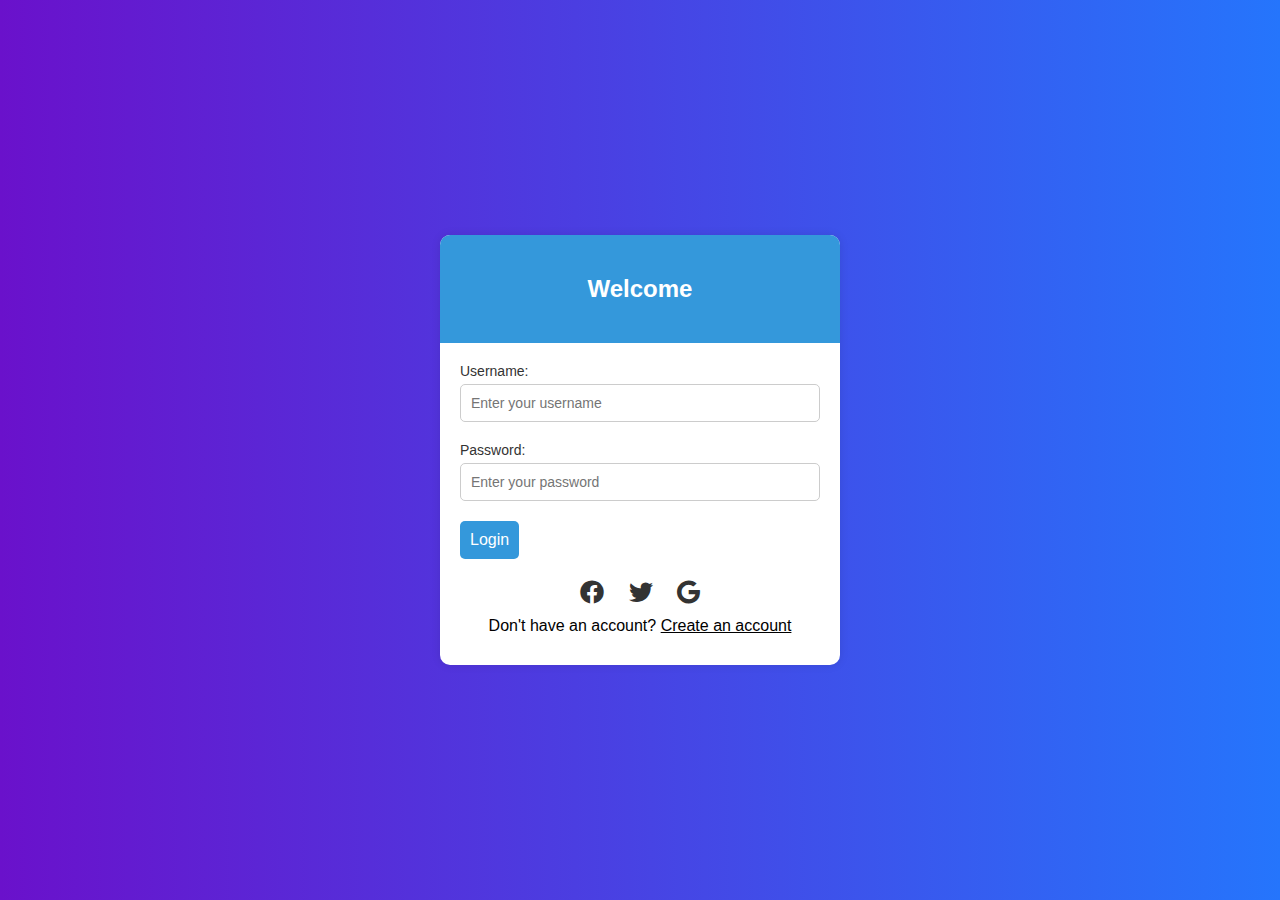
<file: templates/login.html>
<!DOCTYPE html>
<html lang="en">
<head>
    <meta charset="UTF-8">
    <meta name="viewport" content="width=device-width, initial-scale=1.0">
    <title>Creative Login Page</title>
    <link rel="stylesheet" href="https://cdnjs.cloudflare.com/ajax/libs/font-awesome/6.0.0-beta3/css/all.min.css">
    <title>Creative Login Page</title>
    <style>
        body {
            margin: 0;
            font-family: 'Segoe UI', Tahoma, Geneva, Verdana, sans-serif;
            background: #6a11cb;
            /* fallback for old browsers */
            background: -webkit-linear-gradient(to right, rgba(106, 17, 203, 1), rgba(37, 117, 252, 1));
            /* Chrome 10-25, Safari 5.1-6 */
            background: linear-gradient(to right, rgba(106, 17, 203, 1), rgba(37, 117, 252, 1));
            /* W3C, IE 10+/ Edge, Firefox 16+, Chrome 26+, Opera 12+, Safari 7+ */
            color: #fff;
        }

        .login-container {
            display: flex;
            align-items: center;
            justify-content: center;
            height: 100vh;
        }

        .login-box {
            background-color: #fff;
            border-radius: 10px;
            box-shadow: 0 0 10px rgba(0, 0, 0, 0.1);
            overflow: hidden;
            width: 400px;
        }

        .login-header {
            background-color: #3498db;
            color: #fff;
            padding: 20px;
            text-align: center;
        }

        .login-form {
            padding: 20px;
        }

        .form-group {
            margin-bottom: 20px;
        }

        .form-group label {
            display: block;
            font-size: 14px;
            margin-bottom: 5px;
            color: #333;
        }

        .form-group input {
            width: 100%;
            padding: 10px;
            box-sizing: border-box;
            border: 1px solid #ccc;
            border-radius: 5px;
            font-size: 14px;
        }

        .form-group button {
            background-color: #3498db;
            color: #fff;
            padding: 10px;
            border: none;
            border-radius: 5px;
            cursor: pointer;
            font-size: 16px;
        }

        .form-group button:hover {
            background-color: #2980b9;
        }

        .social-icons {
            text-align: center;
            margin-top: 20px;
        }

        .social-icons a {
            display: inline-block;
            margin: 0 10px;
            color: #333;
            font-size: 24px;
            text-decoration: none;
        }

        .create-account {
            text-align: center;
            margin: 10px 0; /* Adjusted the margin */
            color: #000;
        }

        .create-account a {
            color: #000;
            text-decoration: underline;
        }
    </style>
</head>
<body>
    <div class="login-container">
        <div class="login-box">
            <div class="login-header">
                <h2>Welcome</h2>
            </div>
            <div class="login-form">
                <!-- Form tag added here -->
                <form action="/" method="post">
                    <div class="form-group">
                        <label for="username">Username:</label>
                        <input type="text" id="username" name="username" placeholder="Enter your username">
                    </div>
                    <div class="form-group">
                        <label for="password">Password:</label>
                        <input type="password" id="password" name="password" placeholder="Enter your password">
                    </div>
                    <div class="form-group">
                        <button type="submit">Login</button>
                    </div>
                </form>
                <!-- End of Form tag -->

                <div class="social-icons">
                    <a href="#"><i class="fab fa-facebook"></i></a>
                    <a href="#"><i class="fab fa-twitter"></i></a>
                    <a href="#"><i class="fab fa-google"></i></a>
                </div>
                <div class="create-account">
                    Don't have an account? <a href="/registration">Create an account</a>
                </div>
            </div>
        </div>
    </div>
</body>
</html>
</file>
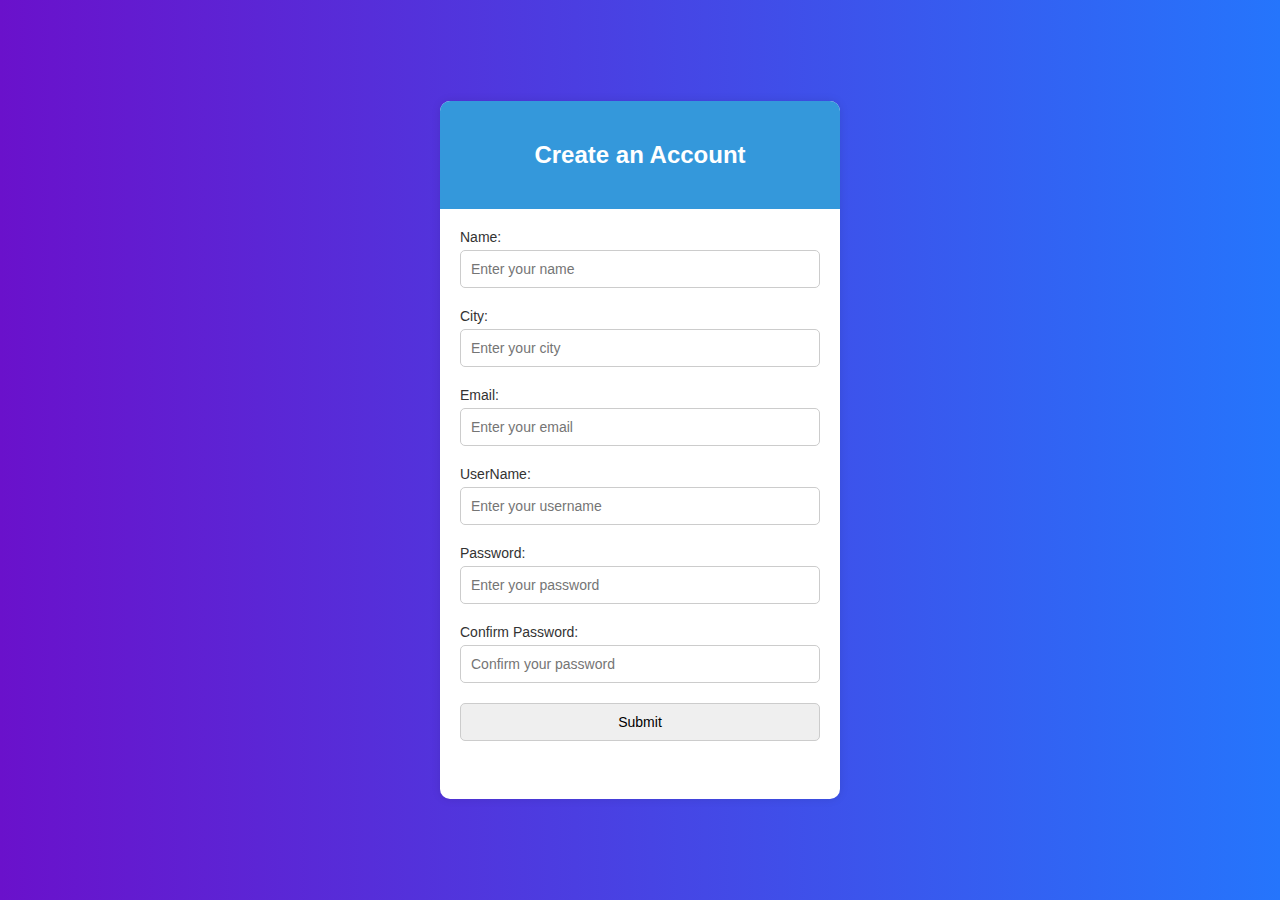
<file: templates/registration.html>
<!DOCTYPE html>
<html lang="en">
<head>
    <meta charset="UTF-8">
    <meta name="viewport" content="width=device-width, initial-scale=1.0">
    <title>Creative Registration Page</title>
    <style>
        body {
            margin: 0;
            font-family: 'Segoe UI', Tahoma, Geneva, Verdana, sans-serif;
            background: #6a11cb;
            /* fallback for old browsers */
            background: -webkit-linear-gradient(to right, rgba(106, 17, 203, 1), rgba(37, 117, 252, 1));
            /* Chrome 10-25, Safari 5.1-6 */
            background: linear-gradient(to right, rgba(106, 17, 203, 1), rgba(37, 117, 252, 1));
            /* W3C, IE 10+/ Edge, Firefox 16+, Chrome 26+, Opera 12+, Safari 7+ */
            color: #fff;
        }

        .registration-container {
            display: flex;
            align-items: center;
            justify-content: center;
            height: 100vh;
        }

        .registration-box {
            background-color: #fff;
            border-radius: 10px;
            box-shadow: 0 0 10px rgba(0, 0, 0, 0.1);
            overflow: hidden;
            width: 400px;
        }

        .registration-header {
            background-color: #3498db;
            color: #fff;
            padding: 20px;
            text-align: center;
        }

        .registration-form {
            padding: 20px;
        }

        .form-group {
            margin-bottom: 20px;
        }

        .form-group label {
            display: block;
            font-size: 14px;
            margin-bottom: 5px;
            color: #333;
        }

        .form-group input {
            width: 100%;
            padding: 10px;
            box-sizing: border-box;
            border: 1px solid #ccc;
            border-radius: 5px;
            font-size: 14px;
        }

        .form-group button {
            background-color: #3498db;
            color: #fff;
            padding: 10px;
            border: none;
            border-radius: 5px;
            cursor: pointer;
            font-size: 16px;
        }

        .form-group button:hover {
            background-color: #2980b9;
        }

        .login-link {
            text-align: center;
            margin-top: 20px;
            color: #fff;
        }

        .login-link a {
            color: #fff;
            text-decoration: underline;
        }
    </style>
</head>
<body>
    <div class="registration-container">
        <div class="registration-box">
            <div class="registration-header">
                <h2>Create an Account</h2>
            </div>
            <div class="registration-form">
                <form id="registrationForm" action="/registration" method="post" onsubmit="return validateForm()">
                    <div class="form-group">
                        <label for="name">Name:</label>
                        <input type="text" id="name" name="name" placeholder="Enter your name">
                    </div>
                    <div class="form-group">
                        <label for="city">City:</label>
                        <input type="text" id="city" name = "city" placeholder="Enter your city">
                    </div>
                    <div class="form-group">
                        <label for="email">Email:</label>
                        <input type="email" id="email" name = "email" placeholder="Enter your email">
                    </div>
                    <div class="form-group">
                        <label for="username">UserName:</label>
                        <input type="username" id="username" name="username" placeholder="Enter your username">
                    </div>
                    <div class="form-group">
                        <label for="password">Password:</label>
                        <input type="password" id="password" name="password" placeholder="Enter your password">
                    </div>
                    <div class="form-group">
                        <label for="confirm-password">Confirm Password:</label>
                        <input type="password" id="confirm-password" placeholder="Confirm your password">
                    </div>
                    <div class="form-group">
                        <input type="submit" name="submit" value="Submit">
                    </div>
                </form>
                <div class="login-link">
                    Already have an account? <a href="#">Login</a>
                </div>
            </div>
        </div>
    </div>

    <script>
        function validateForm() {
            var password = document.getElementById('password');
            var confirmPassword = document.getElementById('confirm-password');

            if (password.value !== confirmPassword.value) {
                alert('Passwords do not match');
                return false; // Prevent form submission
            }

            return true; // Allow form submission
        }
    </script>
</body>
</html>
</file>
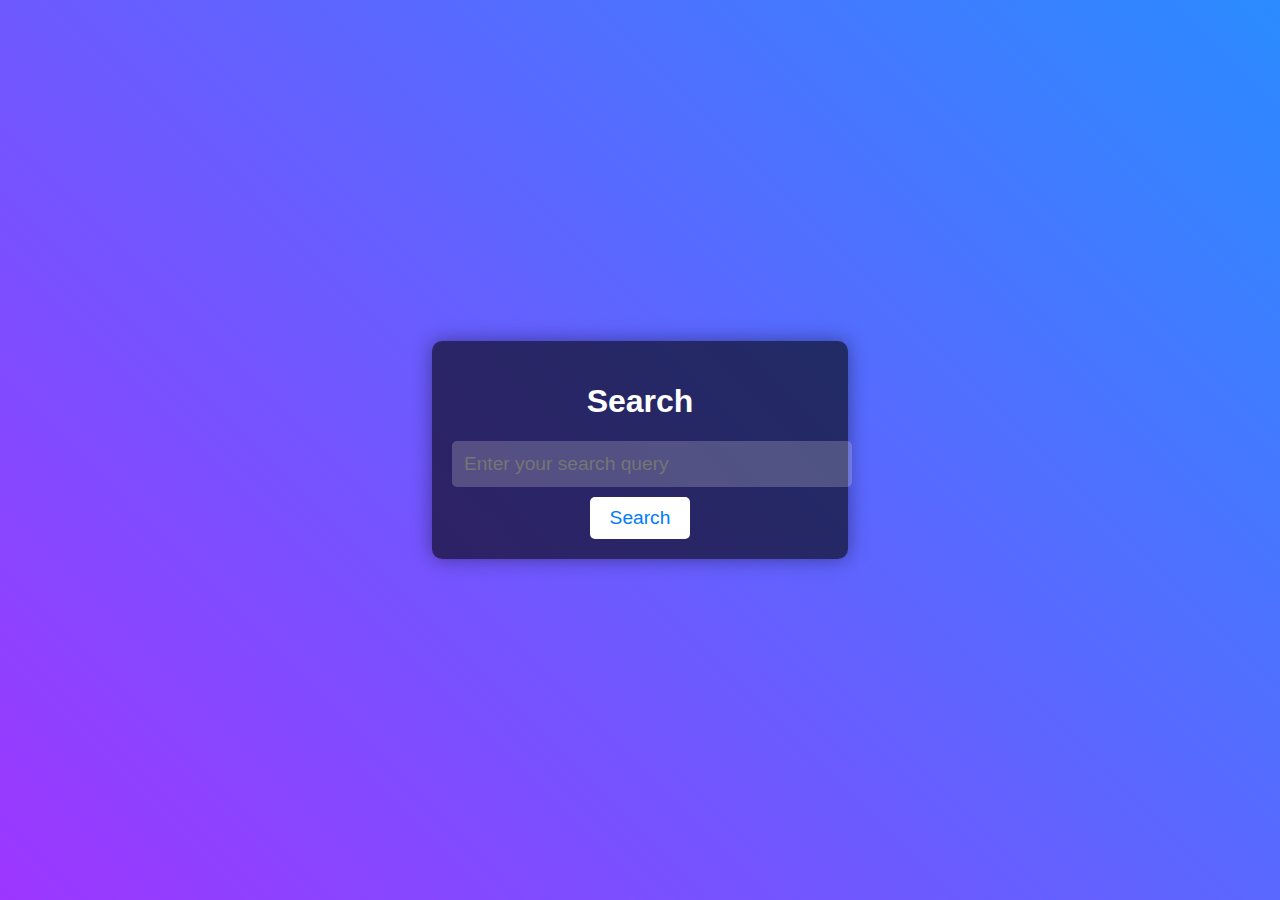
<file: templates/search.html>
<!DOCTYPE html>
<html>
<head>
    <style>
        body {
            font-family: Arial, sans-serif;
            background: linear-gradient(45deg, #9d36ff, #2b8bff);
            margin: 0;
            padding: 0;
            display: flex;
            justify-content: center;
            align-items: center;
            height: 100vh;
            color: white;
        }

        .search-container {
            text-align: center;
            background-color: rgba(0, 0, 0, 0.6);
            border-radius: 10px;
            padding: 20px;
            box-shadow: 0 0 20px rgba(0, 0, 0, 0.4);
        }

        h1 {
            font-size: 2rem;
            color: white;
        }

        input[type="text"] {
            width: 100%;
            padding: 10px;
            font-size: 1.2rem;
            border: 2px solid transparent;
            border-radius: 5px;
            background-color: rgba(255, 255, 255, 0.2);
            color: #fff;
        }

        input[type="text"]:focus {
            outline: none;
            border-color: #fff;
        }

        button {
            background-color: #fff;
            color: #007bff;
            padding: 10px 20px;
            font-size: 1.2rem;
            border: none;
            border-radius: 5px;
            cursor: pointer;
            margin-top: 10px;
            transition: background-color 0.3s;
        }

        button:hover {
            background-color: #007bff;
            color: #fff;
        }
    </style>
</head>
<body>
    <div class="search-container">
        <h1>Search</h1>
        <form action="/songs" method="post">
            <input type="text" name="search" placeholder="Enter your search query" value="">
            <button type="submit">Search</button>
        </form>
    </div>
</body>
</html>
</file>
